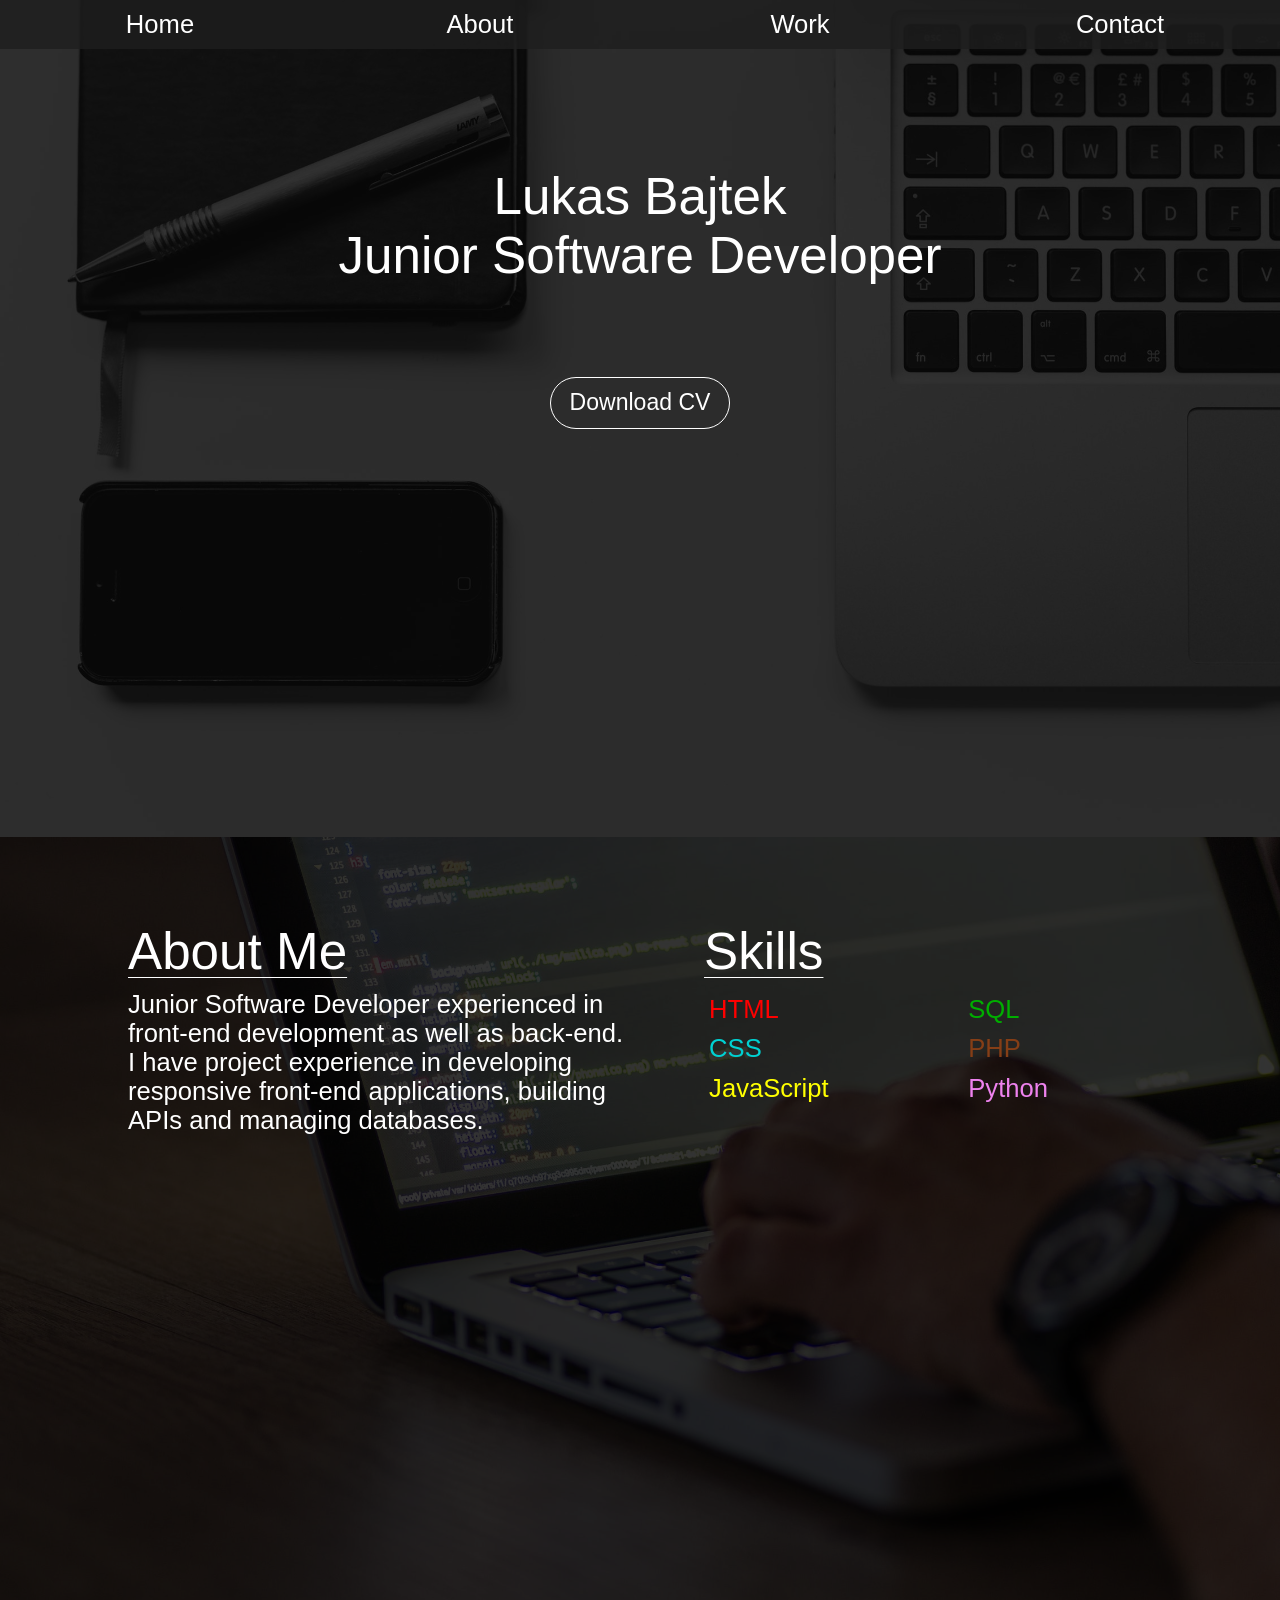
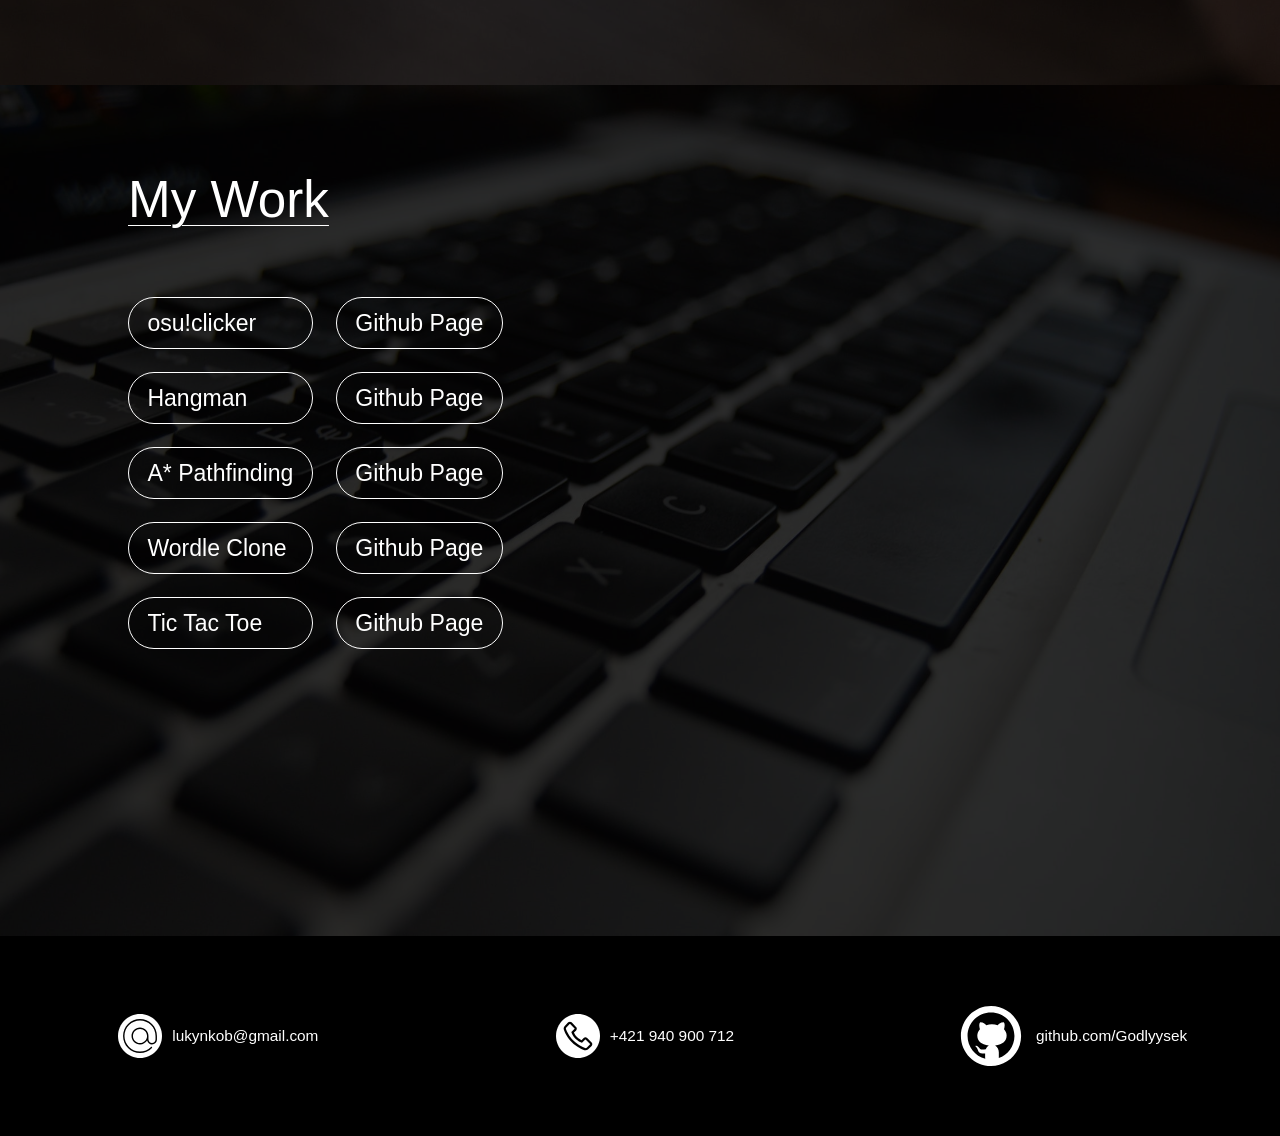
<file: index.html>
<!DOCTYPE html>
<html lang="en">

<head>
    <meta charset="UTF-8">
    <meta http-equiv="X-UA-Compatible" content="IE=edge">
    <meta name="viewport" content="width=device-width, initial-scale=1.0">
    <title>Lukas Bajtek</title>
    <link rel="stylesheet" href="./style.css">
</head>

<body>

    <li class="navbar">
        <a href="#home" class="nav">Home</a>
        <a href="#about" class="nav">About</a>
        <a href="#work" class="nav">Work</a>
        <a href="#contact" class="nav">Contact</a>
    </li>

    <div class="main-title">
        <img src="./images/bg_2.jpg" class="bg-img" id="home">
        <h1 class="title">Lukas Bajtek<br>Junior Software Developer</h1>
        <a href="./files/Bajtek_CV.pdf" download="Bajtek_CV.pdf" class="dl">Download CV</a>
    </div>

    <div class="about-title">
        <img src="./images/bg_3.jpeg" class="bg-img" id="about">
        <div class="about">
            <div class="container">
                <h2>About Me</h2>
                <div class="ab">
                    Junior Software Developer experienced in front-end development as well as back-end.<br>I have project experience in developing responsive front-end applications, building APIs and managing databases.
                </div>
            </div>
            <div class="container">
                <h2>Skills</h2>
                <div class="ab col">
                    <div class="d">
                        <li>
                            <h3 class="skill html">HTML</h3>
                            <h3 class="skill css">CSS</h3>
                            <h3 class="skill js">JavaScript</h3>
                        </li>
                    </div>
                    <div class="d">
                        <li>
                            <h3 class="skill sql">SQL</h3>
                            <h3 class="skill php">PHP</h3>
                            <h3 class="skill python">Python</h3>
                        </li>
                    </div>

                </div>
            </div>

        </div>

    </div>

    <div class="work">
        <img src="./images/bg_4.jpeg" class="bg-img" id="work">
        <div class="work-cols">
            <h2>My Work</h2>
            <div class="row">
                <div class="column">
                    <a href="./pages/osuclicker/osu.html" class="project" target="_blank">osu!clicker</a>
                    <a href="./pages/hangman/index.html" class="project" target="_blank">Hangman</a>
                    <a href="./pages/pathfinding/index.html" class="project" target="_blank">A* Pathfinding</a>
                    <a href="./pages/wordle/index.html" class="project" target="_blank">Wordle Clone</a>
                    <a href="./pages/tictac/index.html" class="project" target="_blank">Tic Tac Toe</a>
                </div>

                <div class="column">
                    <a href="https://github.com/Godlyysek/osu-clicker" class="project" target="_blank">Github Page</a>
                    <a href="https://github.com/Godlyysek/hangman-js" class="project" target="_blank">Github Page</a>
                    <a href="https://github.com/Godlyysek/pathfinding" class="project" target="_blank">Github Page</a>
                    <a href="https://github.com/Godlyysek/wordleClone" class="project" target="_blank">Github Page</a>
                    <a href="https://github.com/Godlyysek/tictactoe" class="project" target="_blank">Github Page</a>
                </div>
            </div>

        </div>
    </div>
    <div class="black" id="contact">
        <div class="contact"><svg xmlns="http://www.w3.org/2000/svg" x="0px" y="0px" width="64" height="64" viewBox="0 0 172 172" style=" fill:#000000;"><g fill="none" fill-rule="nonzero" stroke="none" stroke-width="1" stroke-linecap="butt" stroke-linejoin="miter" stroke-miterlimit="10" stroke-dasharray="" stroke-dashoffset="0" font-family="none" font-weight="none" font-size="none" text-anchor="none" style="mix-blend-mode: normal"><path d="M0,172v-172h172v172z" fill="none"></path><path d="M86,172c-47.49649,0 -86,-38.50351 -86,-86v0c0,-47.49649 38.50351,-86 86,-86v0c47.49649,0 86,38.50351 86,86v0c0,47.49649 -38.50351,86 -86,86z" fill="#ffffff"></path><g fill="#000000"><path d="M86,19.78c-17.65315,0 -34.27989,6.89792 -46.80098,19.41902c-12.5211,12.51558 -19.41902,29.14232 -19.41902,46.80099c0,17.65867 6.89792,34.2854 19.41902,46.80099c12.5211,12.5211 29.14784,19.41901 46.80099,19.41901c17.65315,0 34.27989,-6.89792 46.80099,-19.41901c1.07608,-1.07608 1.07608,-2.82539 0,-3.90146c-1.07608,-1.07608 -2.82539,-1.07608 -3.90146,0c-11.48365,11.47813 -26.71425,17.80214 -42.89952,17.80214c-16.18527,0 -31.41587,-6.32401 -42.89952,-17.80214c-11.47813,-11.47813 -17.80214,-26.70873 -17.80214,-42.89952c0,-16.19079 6.32401,-31.42139 17.80214,-42.89952c11.48365,-11.47813 26.71425,-17.80214 42.89952,-17.80214c16.18527,0 31.41587,6.32401 42.89952,17.80214c11.47813,11.47813 17.80214,26.70873 17.80214,42.89952v13.79583c0,7.60978 -6.18605,13.79583 -13.79583,13.79583c-7.60978,0 -13.79583,-6.18605 -13.79583,-13.79583v-13.79583c0,-18.26016 -14.84983,-33.11 -33.11,-33.11c-18.26016,0 -33.11,14.84983 -33.11,33.11c0,18.26017 14.84983,33.11 33.11,33.11c11.77612,0 22.10644,-6.19709 27.97795,-15.48444c1.78242,8.8183 9.59086,15.48444 18.92788,15.48444c10.65038,0 19.31417,-8.66378 19.31417,-19.31417v-13.79583c0,-17.65867 -6.89792,-34.2854 -19.41901,-46.80098c-12.5211,-12.5211 -29.14784,-19.41902 -46.80099,-19.41902zM86,113.59167c-15.21404,0 -27.59167,-12.37762 -27.59167,-27.59167c0,-15.21404 12.37762,-27.59167 27.59167,-27.59167c15.21404,0 27.59167,12.37762 27.59167,27.59167c0,15.21404 -12.37762,27.59167 -27.59167,27.59167z"></path></g></g></svg>
            <a href='mailto:lukynkob@gmail.com' class="link">lukynkob@gmail.com</a>
        </div>
        <div class="contact">
            <svg xmlns="http://www.w3.org/2000/svg" x="0px" y="0px" width="64" height="64" viewBox="0 0 172 172" style=" fill:#000000;"><g fill="none" fill-rule="nonzero" stroke="none" stroke-width="1" stroke-linecap="butt" stroke-linejoin="miter" stroke-miterlimit="10" stroke-dasharray="" stroke-dashoffset="0" font-family="none" font-weight="none" font-size="none" text-anchor="none" style="mix-blend-mode: normal"><path d="M0,172v-172h172v172z" fill="none"></path><path d="M86,172c-47.49649,0 -86,-38.50351 -86,-86v0c0,-47.49649 38.50351,-86 86,-86v0c47.49649,0 86,38.50351 86,86v0c0,47.49649 -38.50351,86 -86,86z" fill="#ffffff"></path><g fill="#000000"><path d="M54.43021,30.12987c-2.25015,0 -4.46672,0.80603 -6.31386,2.28374l-0.26868,0.13434l-0.13434,0.13434l-13.43375,13.83676l0.13434,0.13434c-4.14767,3.82862 -5.42388,9.55475 -3.62711,14.50845c0.01679,0.03359 -0.01679,0.10076 0,0.13434c3.6439,10.42795 12.96357,30.56178 31.1663,48.76451c18.2699,18.2699 38.67241,27.22014 48.76451,31.1663h0.13434c5.22237,1.74639 10.88134,0.50377 14.91146,-2.95543l13.56809,-13.56809c3.55994,-3.55994 3.55994,-9.73947 0,-13.29941l-17.46388,-17.46388l-0.13434,-0.26868c-3.55994,-3.55994 -9.87381,-3.55994 -13.43375,0l-8.5976,8.5976c-3.10655,-1.4945 -10.51191,-5.32312 -17.59821,-12.09038c-7.03593,-6.71688 -10.62945,-14.44128 -11.95604,-17.46388l8.5976,-8.5976c3.61032,-3.61032 3.67749,-9.62192 -0.13434,-13.16508l0.13434,-0.13434l-0.40301,-0.40301l-17.1952,-17.73255l-0.13434,-0.13434l-0.26868,-0.13434c-1.84714,-1.47771 -4.06371,-2.28374 -6.31386,-2.28374zM54.43021,38.72747c0.31905,0 0.63811,0.15113 0.94036,0.40301l17.1952,17.59821l0.40301,0.40301c-0.03358,-0.03358 0.25188,0.4198 -0.26868,0.94036l-10.747,10.747l-2.01506,1.88073l0.94036,2.68675c0,0 4.93691,13.21545 15.31448,23.10605l0.94036,0.80603c9.99135,9.11816 21.76268,14.10544 21.76268,14.10544l2.68675,1.20904l12.76206,-12.76206c0.73886,-0.73886 0.60452,-0.73886 1.34338,0l17.59821,17.59821c0.73886,0.73886 0.73886,0.47018 0,1.20904l-13.16508,13.16508c-1.98148,1.69601 -4.0805,2.04865 -6.58254,1.20904c-9.73947,-3.82862 -28.66427,-12.14075 -45.54041,-29.0169c-17.01049,-17.01049 -25.89355,-36.30471 -29.15124,-45.67475c-0.6549,-1.74639 -0.18472,-4.33238 1.34338,-5.64218l0.26868,-0.26868l13.03074,-13.29941c0.30226,-0.25188 0.62131,-0.40301 0.94036,-0.40301z"></path></g><path d="" fill="none"></path></g></svg>
            <a href='tel:+421940900712' class="link">+421 940 900 712</a>
        </div>
        <div class="contact"><svg xmlns="http://www.w3.org/2000/svg" x="0px" y="0px" width="90" height="90" viewBox="0 0 172 172" style=" fill:#000000;"><g fill="none" fill-rule="nonzero" stroke="none" stroke-width="1" stroke-linecap="butt" stroke-linejoin="miter" stroke-miterlimit="10" stroke-dasharray="" stroke-dashoffset="0" font-family="none" font-weight="none" font-size="none" text-anchor="none" style="mix-blend-mode: normal"><path d="M0,172v-172h172v172z" fill="none"></path><path d="M86,159.96c-40.84698,0 -73.96,-33.11302 -73.96,-73.96v0c0,-40.84698 33.11302,-73.96 73.96,-73.96h0c40.84698,0 73.96,33.11302 73.96,73.96v0c0,40.84698 -33.11302,73.96 -73.96,73.96z" fill="#ffffff"></path><g fill="#000000"><path d="M86,28.208c-31.82044,0 -57.61964,25.79919 -57.61964,57.61964c0,26.9996 18.59194,49.5913 43.65648,55.84303c-0.26889,-0.77787 -0.44175,-1.68057 -0.44175,-2.79935v-9.84816c-2.3384,0 -6.25653,0 -7.24087,0c-3.94214,0 -7.44734,-1.69498 -9.14712,-4.84485c-1.88704,-3.50039 -2.21355,-8.85422 -6.89035,-12.12893c-1.38767,-1.08997 -0.33131,-2.3336 1.26763,-2.16554c2.95301,0.83548 5.40184,2.86178 7.70663,5.8676c2.29518,3.01063 3.37555,3.69246 7.66341,3.69246c2.07911,0 5.19057,-0.12004 8.11957,-0.581c1.57494,-3.99976 4.29746,-7.68262 7.625,-9.42081c-19.18734,-1.97347 -28.34406,-11.51913 -28.34406,-24.47874c0,-5.5795 2.37681,-10.97654 6.41499,-15.52369c-1.32525,-4.51354 -2.99142,-13.71828 0.50897,-17.22347c8.63334,0 13.85272,5.59871 15.10595,7.11122c4.30227,-1.4741 9.02708,-2.30959 13.99197,-2.30959c4.9745,0 9.71851,0.83548 14.03038,2.31919c1.23882,-1.50291 6.463,-7.12083 15.11555,-7.12083c3.5148,3.51 1.82942,12.75315 0.48977,17.25708c4.01417,4.53755 6.37657,9.92018 6.37657,15.49008c0,12.95001 -9.14232,22.49086 -28.30084,24.47394c5.2722,2.75134 9.11831,10.48197 9.11831,16.30636v13.12767c0,0.49937 -0.11044,0.85949 -0.16806,1.28684c22.45245,-7.86988 38.58115,-29.18915 38.58115,-54.33052c0,-31.82044 -25.79919,-57.61964 -57.61964,-57.61964z"></path></g></g></svg>
            <a href='https://www.github.com/Godlyysek' class="link" target="_blank">github.com/Godlyysek</a>
        </div>
    </div>







    <script src="./main.js"></script>


</body>

</html>
</file>
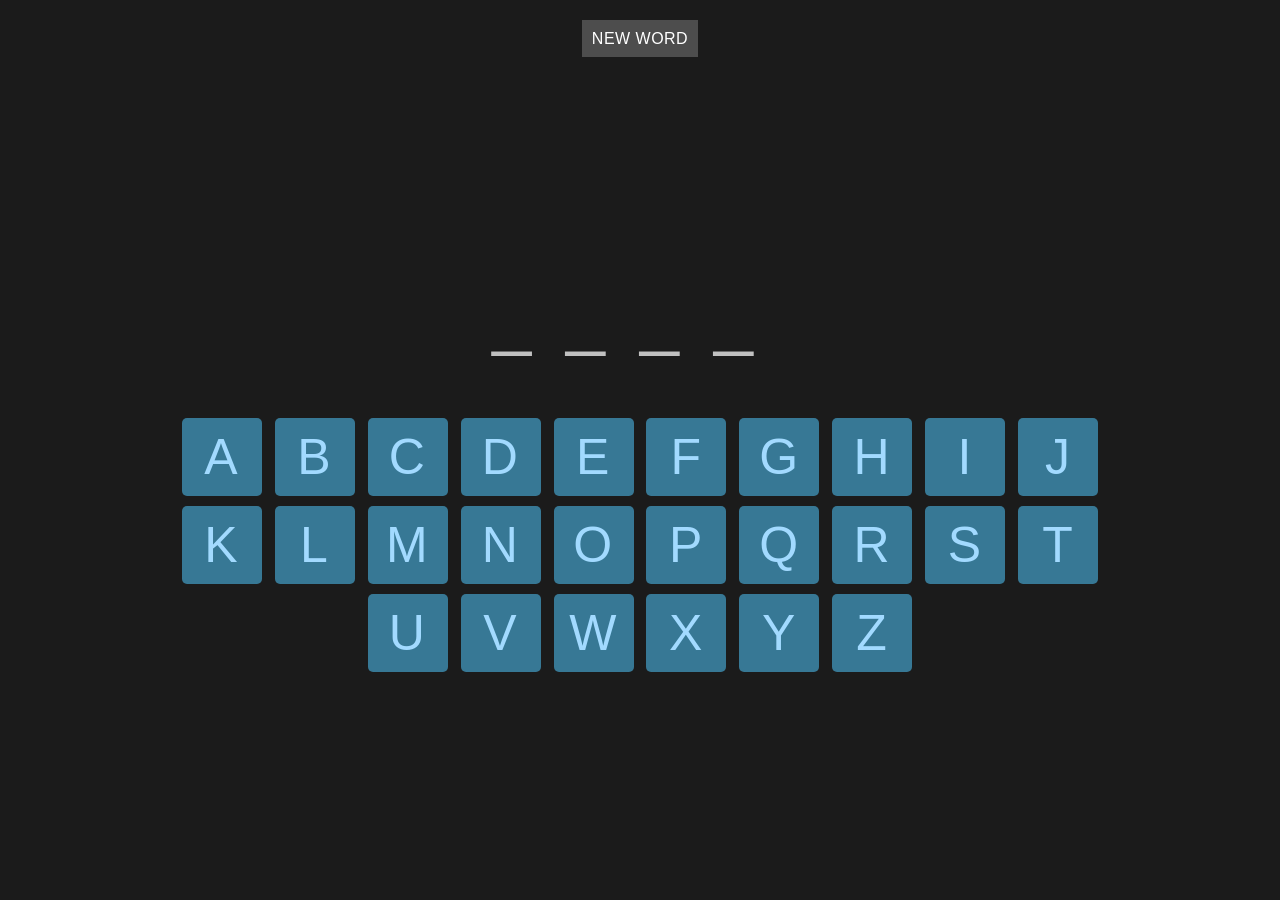
<file: pages/hangman/index.html>
<!DOCTYPE html>
<html lang="en">

<head>
    <meta charset="UTF-8">
    <meta http-equiv="X-UA-Compatible" content="IE=edge">
    <meta name="viewport" content="width=device-width, initial-scale=1.0">
    <link rel="stylesheet" href="./styles.css">
    <title>Hangman</title>
</head>

<body>

    <div class='flex-container'>

        <nav>
            <a href="" id='reset' class='nav'>NEW WORD</a>
        </nav>

        <div class='top-flex'>

            <div class='word-flex'>
                <div class="space">
                    <h1 class="word" id="word"></h1>
                </div>

                <div class="kb">
                    <div class='space'>
                        <button class='letter' onclick="guess('a')" id='a'>A</button>
                        <button class='letter' onclick="guess('b')" id='b'>B</button>
                        <button class='letter' onclick="guess('c')" id='c'>C</button>
                        <button class='letter' onclick="guess('d')" id='d'>D</button>
                        <button class='letter' onclick="guess('e')" id='e'>E</button>
                        <button class='letter' onclick="guess('f')" id='f'>F</button>
                        <button class='letter' onclick="guess('g')" id='g'>G</button>
                        <button class='letter' onclick="guess('h')" id='h'>H</button>
                        <button class='letter' onclick="guess('i')" id='i'>I</button>
                        <button class='letter' onclick="guess('j')" id='j'>J</button>
                        <button class='letter' onclick="guess('k')" id='k'>K</button>
                        <button class='letter' onclick="guess('l')" id='l'>L</button>
                        <button class='letter' onclick="guess('m')" id='m'>M</button>
                        <button class='letter' onclick="guess('n')" id='n'>N</button>
                        <button class='letter' onclick="guess('o')" id='o'>O</button>
                        <button class='letter' onclick="guess('p')" id='p'>P</button>
                        <button class='letter' onclick="guess('q')" id='q'>Q</button>
                        <button class='letter' onclick="guess('r')" id='r'>R</button>
                        <button class='letter' onclick="guess('s')" id='s'>S</button>
                        <button class='letter' onclick="guess('t')" id='t'>T</button>
                        <button class='letter' onclick="guess('u')" id='u'>U</button>
                        <button class='letter' onclick="guess('v')" id='v'>V</button>
                        <button class='letter' onclick="guess('w')" id='w'>W</button>
                        <button class='letter' onclick="guess('x')" id='x'>X</button>
                        <button class='letter' onclick="guess('y')" id='y'>Y</button>
                        <button class='letter' onclick="guess('z')" id='z'>Z</button>

                    </div>
                </div>
            </div>



        </div>


    </div>


    <script src='./main.js'></script>

</body>

</html>
</file>
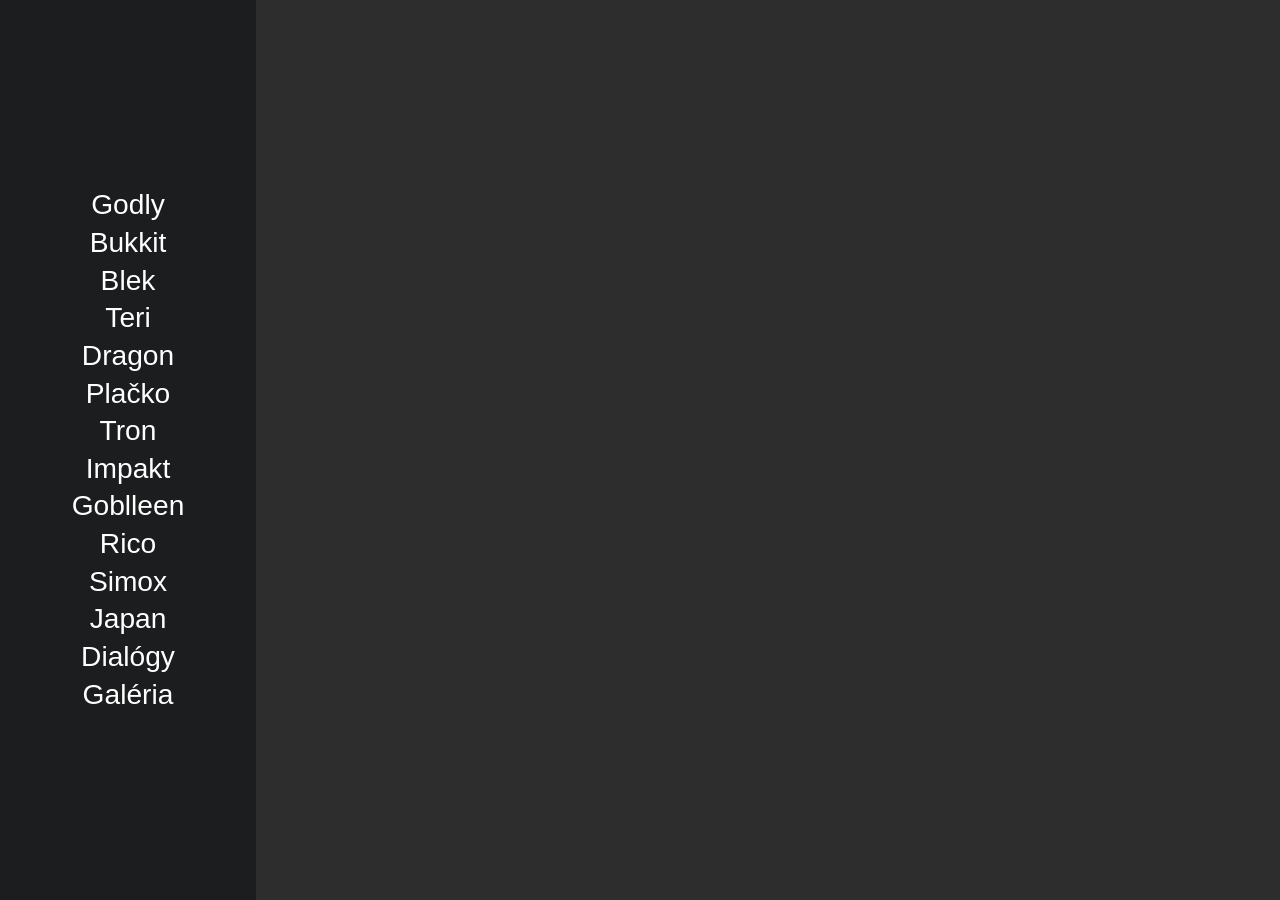
<file: pages/hlasky/index.html>
<!DOCTYPE html>
<html lang="en">

<head>
    <meta charset="UTF-8">
    <meta http-equiv="X-UA-Compatible" content="IE=edge">
    <meta name="viewport" content="width=device-width, initial-scale=1.0">
    <link rel="stylesheet" href="style.css">
    <title>Hlasky</title>
</head>

<body>

    <div class="container">

        <ul class="nav">
            <div class="top">
                <li class="temp1">
                    <a class="temp" id="Godly">Godly</a>
                </li>

                <li class="temp1">
                    <a class="temp" id="Bukkit">Bukkit</a>
                </li>
                <li class="temp1">
                    <a class="temp" id="Blek">Blek</a>
                </li>
                <li class="temp1">
                    <a class="temp" id="Teri">Teri</a>
                </li>
                <li class="temp1">
                    <a class="temp" id="Dragon">Dragon</a>
                </li>
                <li class="temp1">
                    <a class="temp" id="Plačko">Plačko</a>
                </li>
                <li class="temp1">
                    <a class="temp" id="Tron">Tron</a>
                </li>
                <li class="temp1">
                    <a class="temp" id="Impakt">Impakt</a>
                </li>
                <li class="temp1">
                    <a class="temp" id="Goblleen">Goblleen</a>
                </li>
                <li class="temp1">
                    <a class="temp" id="Rico">Rico</a>
                </li>
                <li class="temp1">
                    <a class="temp" id="Simox">Simox</a>
                </li>
                <li class="temp1">
                    <a class="temp" id="Japan">Japan</a>
                </li>
                <li class="temp1">
                    <a class="temp" id="Dialogy">Dialógy</a>
                </li>
                <li class="temp1">
                    <a class="temp" id="Galéria">Galéria</a>
                </li>
            </div>


        </ul>

        <div class="content-top">

            <ul class="content" id="content">

            </ul>

        </div>

    </div>


    <script src="./main.js"></script>

</body>

</html>
</file>
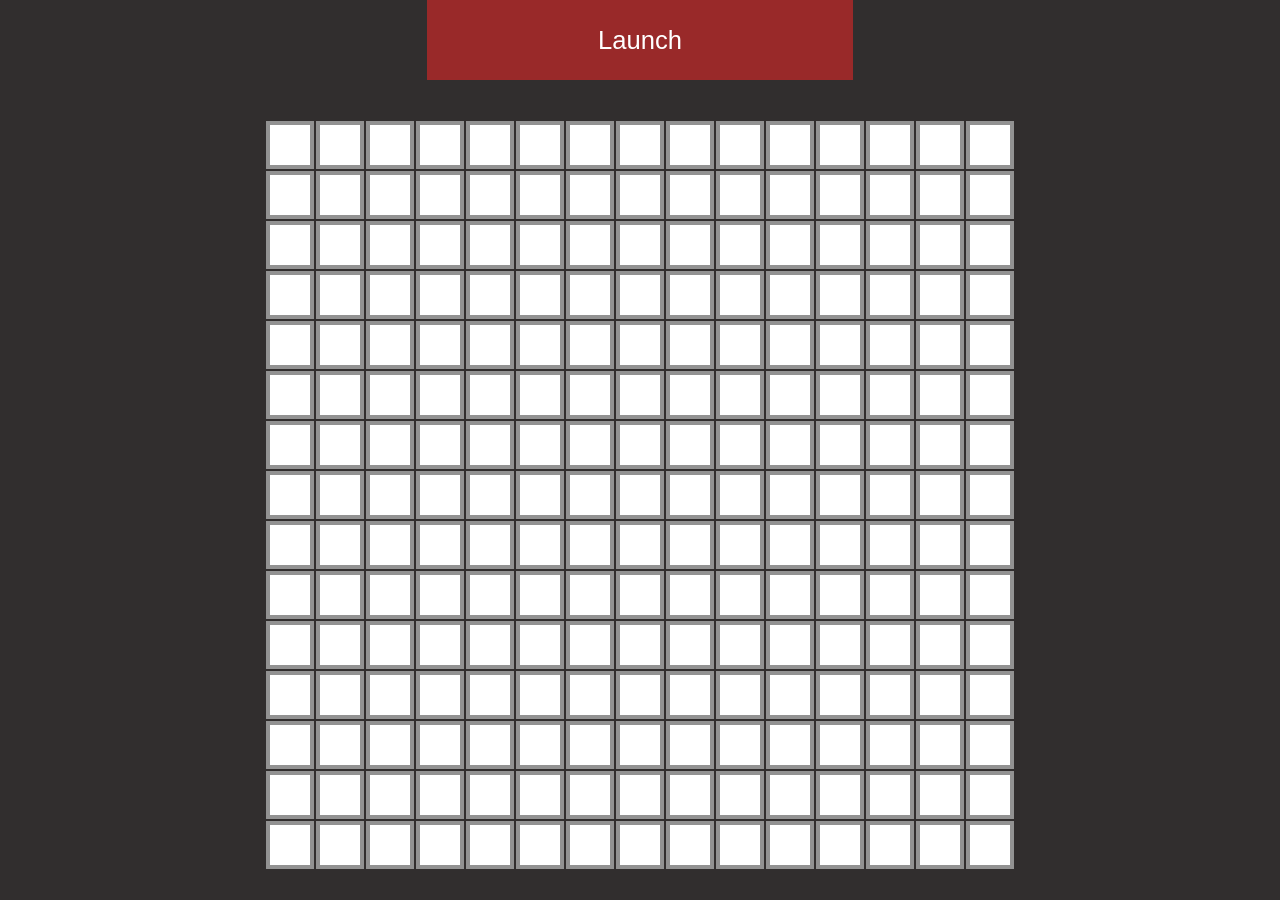
<file: pages/pathfinding/index.html>
<!DOCTYPE html>
<html lang="en">

<head>
    <meta charset="UTF-8">
    <meta http-equiv="X-UA-Compatible" content="IE=edge">
    <meta name="viewport" content="width=device-width, initial-scale=1.0">
    <title>Pathfinding</title>

    <link rel="stylesheet" href="style.css">

</head>

<body>
    <div class="main">

        <div class="header">
            <button class='btn btn-top' id='launch' onclick="startGame()">Launch</button>
        </div>

        <table class="game" id="game">

        </table>


    </div>






    <script src="./index.js"></script>


</body>

</html>
</file>
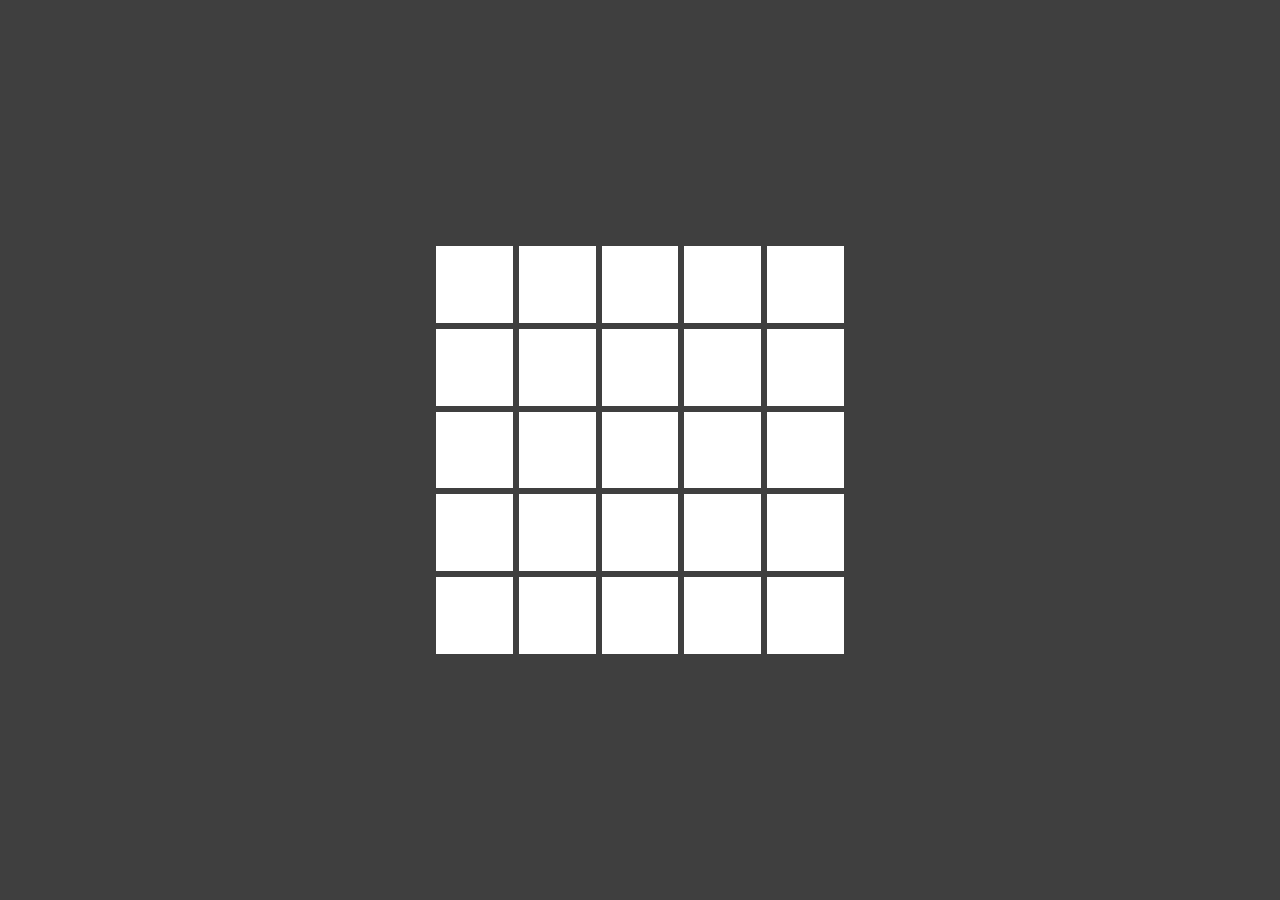
<file: pages/tictac/index.html>
<!DOCTYPE html>
<html lang="en">

<head>
    <meta charset="UTF-8">
    <meta http-equiv="X-UA-Compatible" content="IE=edge">
    <meta name="viewport" content="width=device-width, initial-scale=1.0">
    <title>TicTacToe</title>
    <link rel="stylesheet" href="style.css">
</head>

<body>

    <div class="main">
        <table class="game" id="game">

        </table>

    </div>


    <script src="./main.js"></script>

</body>

</html>
</file>
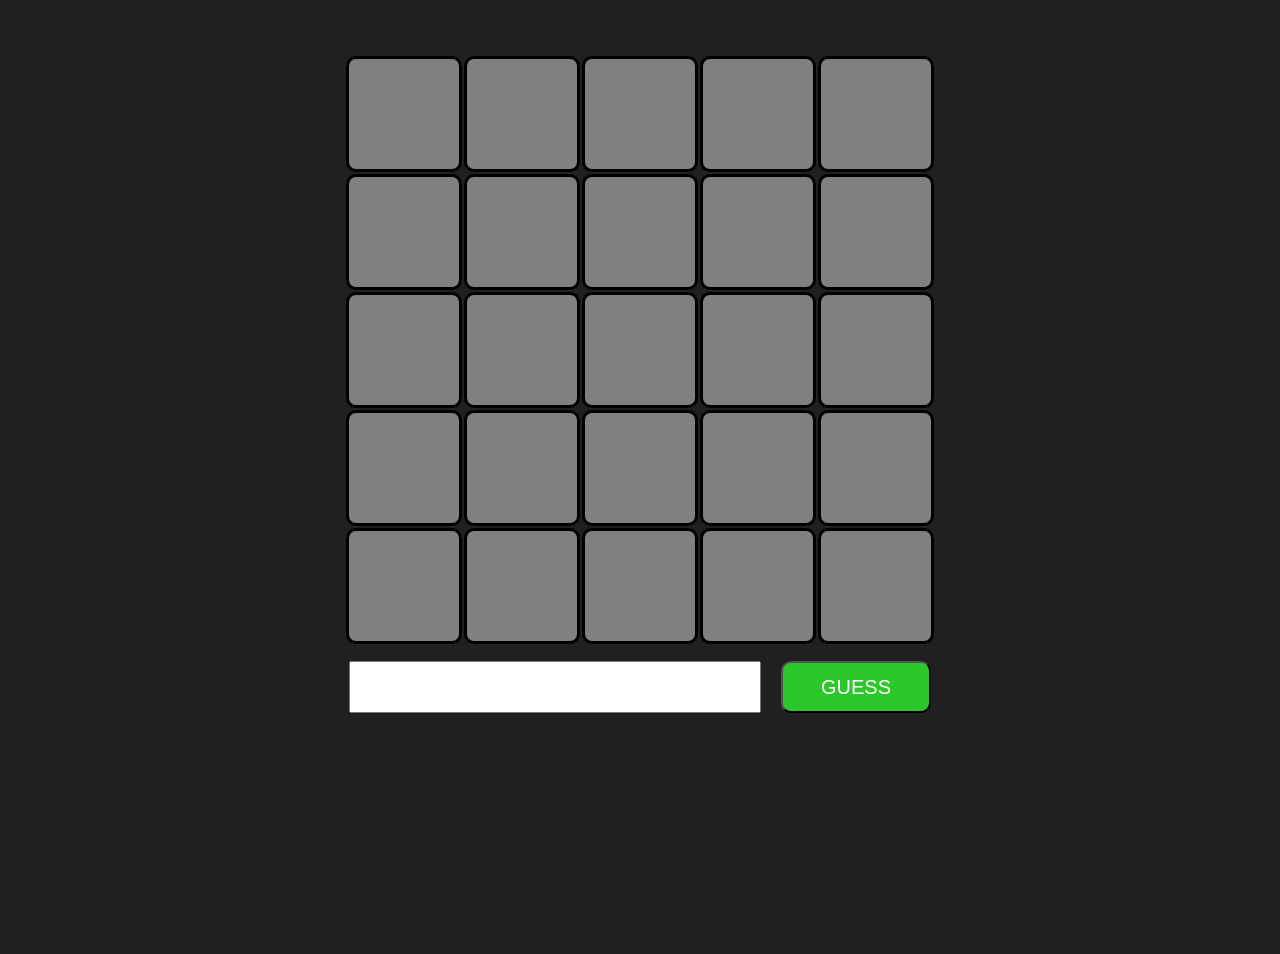
<file: pages/wordle/index.html>
<!DOCTYPE html>
<html lang="en">

<head>
    <meta charset="UTF-8">
    <meta http-equiv="X-UA-Compatible" content="IE=edge">
    <meta name="viewport" content="width=device-width, initial-scale=1.0">
    <link rel="stylesheet" href="style.css">
    <title>Wordle</title>
</head>

<body>

    <div class="main">

        <table class="game" id="game">


        </table>
        <div class="inputDiv">
            <input type="text" class="input" id="input">
            <button class="sb" id='sb' type="submit" onclick="processGuess()">GUESS</button>
        </div>

    </div>


    <script src="./main.js"></script>

</body>

</html>
</file>
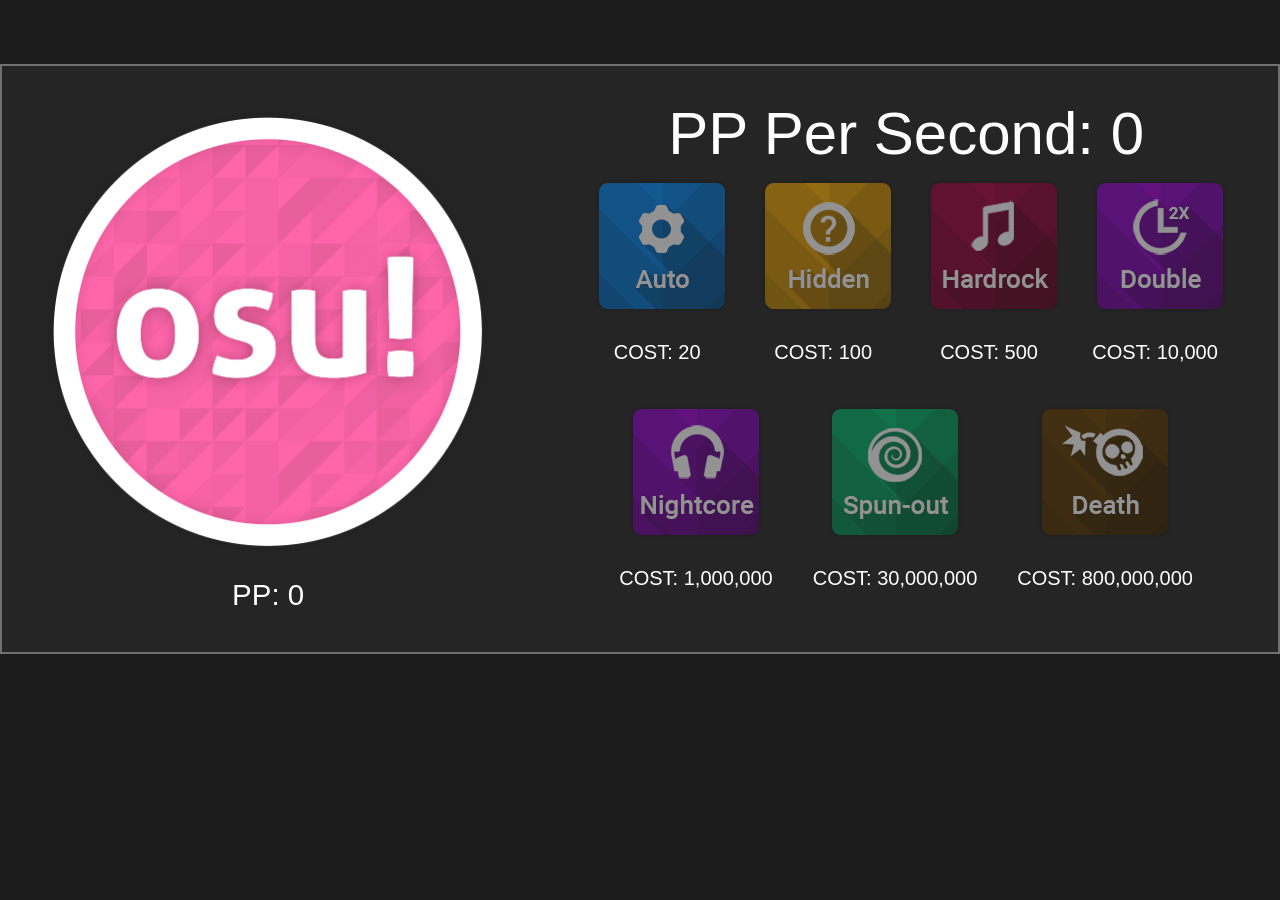
<file: pages/osuclicker/osu.html>
<!DOCTYPE html>
<html lang="en">

<head>
    <meta charset="UTF-8">
    <meta http-equiv="X-UA-Compatible" content="IE=edge">
    <meta name="viewport" content="width=device-width, initial-scale=1.0">
    <link rel="stylesheet" href='osu.css'>
    <link rel="icon" href="./images/osu.png">
    <title class='title'>osu!clicker</title>
</head>

<body>
    <div class='flex-container'>
        <div class='left'>
            <img src='./images/osu.png' onclick="click_btn('./files/key-delete.wav')" class='clicker flex-item'>
            <h2 id='counter' class='flex-item'>PP: 0</h2>
        </div>
        <div class='right'>
            <h1 id='ppsec'>PP Per Second: 0</h1>
            <div class='in-flex'>
                <div class='row'>
                    <div class='mods'>
                        <img src='./images/auto.png' class='mod' id='auto' onclick='buy(0)'>
                        <div class="text" id='cost1'>COST1</div>
                    </div>
                    <div class='mods'>
                        <img src='./images/hd.png' class='mod' id='hd' onclick='buy(1)'>
                        <div class="text" id='cost2'>COST1</div>
                    </div>
                    <div class='mods'>
                        <img src='./images/hr.png' class='mod' id='hr' onclick='buy(2)'>
                        <div class="text" id='cost3'>COST1</div>
                    </div>
                    <div class='mods'>
                        <img src='./images/dt.png' class='mod' id='dt' onclick='buy(3)'>
                        <div class="text" id='cost4'>COST1</div>
                    </div>

                </div>

                <div class='row'>
                    <div class='mods'>
                        <img src='./images/nc.png' class='mod mod2' id='nc' onclick='buy(4)'>
                        <div class="text" id='cost5'>COST1</div>
                    </div>
                    <div class='mods'>
                        <img src='./images/so.png' class='mod mod2' id='so' onclick='buy(5)'>
                        <div class="text" id='cost6'>COST1</div>
                    </div>
                    <div class='mods'>
                        <img src='./images/sd.png' class='mod mod2' id='sd' onclick='buy(6)'>
                        <div class="text" id='cost7'>COST1</div>
                    </div>

                </div>


            </div>

        </div>


    </div>

    <p id='time'></p>


    <script src='osu.js'></script>
</body>

</html>
</file>
<file: style.css>
* {
    font-family: 'Segoe UI', Tahoma, Geneva, Verdana, sans-serif;
    margin: 0;
    padding: 0;
    scroll-behavior: smooth;
    box-sizing: border-box;
    font-size: 10px
}

.bg-img {
    width: 100%;
    filter: brightness(20%);
    display: block;
}

.main-title {
    position: relative;
    display: flex;
    flex-direction: column;
    align-items: center;
}

.title {
    position: absolute;
    top: 5vh;
    font-weight: 200;
    color: white;
    text-align: center;
    font-size: 4vw;
    top: 20%;
}

.dl {
    position: absolute;
    padding: 0.8em;
    padding-top: 0.5em;
    padding-bottom: 0.5em;
    top: 45%;
    border: 1px solid white;
    border-radius: 500px;
    font-size: 1.8vw;
    text-decoration: none;
    color: white;
    background-color: transparent;
    font-weight: 200;
}

.dl:hover {
    background-color: rgba(139, 139, 139, 0.25);
}

.navbar {
    display: flex;
    flex-direction: row;
    position: fixed;
    top: 0;
    width: 100%;
    z-index: 1;
}

.nav {
    width: 25%;
    background-color: rgba(31, 31, 31, 0.8);
    text-align: center;
    text-decoration: none;
    font-size: 2vw;
    font-weight: 200;
    color: white;
    padding: 0.4em;
}

.nav:hover {
    background-color: rgba(56, 56, 56, 0.8);
}

.about-title {
    position: relative;
    display: flex;
    flex-direction: column;
    align-items: center;
}

.about {
    position: absolute;
    top: 10%;
    left: 10%;
    display: flex;
    flex-direction: row;
}

h2 {
    font-size: 4vw;
    color: white;
    font-weight: 200;
    text-decoration: underline;
    text-decoration-thickness: 1px;
    text-underline-offset: 8px;
}

.skills {
    display: flex;
    flex-direction: row;
    align-items: center;
}

.ab {
    width: 90%;
    font-size: 2vw;
    color: white;
    font-weight: 200;
    margin-top: 1vh;
}

.container {
    width: 50%;
}

li {
    list-style-type: none;
}

h3 {
    font-size: 2vw;
    font-weight: 400;
}

.skill {
    padding: 0.2em;
}

.html {
    color: red;
}

.css {
    color: rgb(0, 209, 209);
}

.js {
    color: yellow;
}

.sql {
    color: rgb(0, 175, 0);
}

.php {
    color: rgb(133, 62, 22);
}

.python {
    color: violet;
}

img {
    display: block;
    line-height: 0;
}

.col {
    display: flex;
    flex-direction: row;
}

.d {
    width: 50%;
}

.work {
    position: relative;
    display: flex;
    flex-direction: row;
    align-items: center;
}

.work-cols {
    display: flex;
    flex-direction: column;
    position: absolute;
    top: 10%;
    left: 10%;
}

.row {
    display: flex;
    flex-direction: row;
}

.column {
    height: 100%;
    margin-top: 5vh;
    display: flex;
    flex-direction: column;
}

.project {
    margin-right: 1em;
    margin-top: 1em;
    padding: 0.8em;
    padding-top: 0.5em;
    padding-bottom: 0.5em;
    border: 1px solid white;
    border-radius: 500px;
    font-size: 1.8vw;
    text-decoration: none;
    color: white;
    background-color: transparent;
    font-weight: 200;
}

.project:hover {
    background-color: rgba(139, 139, 139, 0.25);
}

.black {
    width: 100%;
    height: 200px;
    background-color: black;
    display: flex;
    flex-direction: row;
    align-items: center;
    justify-content: space-around;
    color: white;
}

.contact {
    display: flex;
    flex-direction: row;
    justify-content: center;
    align-items: center;
    width: 33%;
    font-size: 1.2vw;
}

svg {
    padding: 10px;
}

.link {
    font-size: 1.2vw;
    color: white;
    text-decoration: none;
}
</file>
<file: pages/hangman/styles.css>
* {
    font-family: 'Lucida Sans', 'Lucida Sans Regular', 'Lucida Grande', 'Lucida Sans Unicode', Geneva, Verdana, sans-serif;
    margin: 0;
    padding: 0;
    letter-spacing: 0.03em;
    color: black;
}

html {
    background-color: rgb(27, 27, 27);
}

.flex-container {
    display: flex;
    flex-direction: column;
    justify-content: center;
}

.top-flex {
    display: flex;
    flex-direction: row;
    justify-content: space-around;
    align-items: center;
    margin-top: 100px;
}

.word-flex {
    display: flex;
    flex-direction: column;
    align-items: center;
}

nav {
    text-align: center;
    margin: 30px;
}

.nav {
    margin: 10px;
    padding: 10px;
}

a {
    background-color: rgb(77, 77, 77);
    text-decoration: none;
    color: white;
}

a:hover {
    background-color: rgb(48, 98, 121);
}

.letter {
    background-color: rgb(55, 120, 149);
    color: rgb(162, 218, 255);
    padding: 10px;
    font-size: 50px;
    width: 80px;
    border: transparent;
    border-radius: 5px;
    margin-bottom: 10px;
    margin-left: 4px;
    margin-right: 4px;
}

.letter:hover {
    cursor: pointer;
    background-color: rgb(48, 98, 121);
}

.kb {
    display: flex;
    flex-direction: column;
    align-items: center;
    justify-content: center;
    max-width: 1000px;
    text-align: center;
}

.space-bottom {
    margin-bottom: 30px;
}

.word {
    font-size: 70px;
    letter-spacing: 0.5em;
    color: rgb(192, 192, 192);
    margin-bottom: 60px;
    margin-top: 100px;
    font-weight: 200;
}
</file>
<file: pages/hlasky/style.css>
* {
    padding: 0;
    margin: 0;
    font-family: 'Segoe UI', Tahoma, Geneva, Verdana, sans-serif;
    font-weight: 10;
}

.container {
    display: flex;
    flex-direction: row;
    background-color: rgb(45, 45, 45);
    height: 100vh;
}

.nav {
    width: 20%;
    height: 100%;
    list-style-type: none;
    font-size: 2.2vw;
    display: flex;
    flex-direction: column;
    justify-content: space-around;
    background-color: rgb(27, 29, 30);
}

a {
    text-decoration: none;
    color: white;
    width: 100%;
}

.temp1:hover {
    background-color: rgb(47, 47, 47);
    cursor: pointer;
}

.temp1 {
    text-align: center;
    padding: 0.1em;
}

.content-top {
    width: 60%;
    margin: 1%;
    margin-left: 4%;
    display: flex;
    flex-direction: column;
}

.content {
    color: white;
    font-size: 1vw;
    padding: 0.5vh;
}
</file>
<file: pages/pathfinding/style.css>
* {
    margin: 0;
    padding: 0;
    font-family: 'Trebuchet MS', 'Lucida Sans Unicode', 'Lucida Grande', 'Lucida Sans', Arial, sans-serif;
    font-weight: 100;
}

html {
    background-color: rgb(49, 46, 46);
}

h1 {
    color: white;
}

.main {
    display: flex;
    flex-direction: column;
    justify-content: flex-start;
    align-items: center;
    height: 100vh;
}

.header {
    width: 100%;
    display: flex;
    flex-direction: row;
    justify-content: space-around;
}

.btn {
    background-color: rgb(153, 41, 41);
    border: none;
    color: white;
    padding: 1em;
    font-size: 2vw;
}

.btn:hover {
    background-color: rgb(114, 29, 29);
}

.btn-top {
    width: 33.33%;
}

.btn:active {
    background-color: rgb(146, 66, 66);
}

.square {
    border: 4px solid rgb(146, 146, 146);
    width: 40px;
    height: 40px;
    background-color: white;
    text-align: center;
}

.temp:hover {
    background-color: rgb(67, 255, 34);
}

.game {
    margin-top: 3%;
}

.after:hover {
    background-color: red;
}

.end {
    background-color: red;
    border: 1px solid rgb(146, 146, 146);
}

.start-square {
    border: 1px solid rgb(146, 146, 146);
    width: 40px;
    height: 40px;
    background-color: rgb(67, 255, 34);
    text-align: center;
}
</file>
<file: pages/tictac/style.css>
* {
    padding: 0;
    margin: 0;
    font-family: 'Segoe UI', Tahoma, Geneva, Verdana, sans-serif;
}

html {
    background-color: rgb(63, 63, 63);
}

.main {
    top: 10%;
    width: 100%;
    height: 100vh;
    display: flex;
    flex-direction: row;
    justify-content: center;
    align-items: center;
}

.square {
    border: 2px solid rgb(63, 63, 63);
    background-color: white;
    width: 6vw;
    height: 6vw;
    text-align: center;
    font-size: 3vw;
    font-weight: 350;
}
</file>
<file: pages/wordle/style.css>
* {
    padding: 0;
    margin: 0;
}

html {
    background-color: rgb(32, 32, 32);
    font-family: 'Gill Sans', 'Gill Sans MT', Calibri, 'Trebuchet MS', sans-serif;
}

.main {
    display: flex;
    flex-direction: column;
    width: 100%;
    height: 100vh;
    align-items: center;
    padding-top: 6vh;
}

.square {
    width: 110px;
    height: 110px;
    text-align: center;
    background-color: grey;
    color: white;
    border: 3px solid black;
    font-size: 75px;
    font-weight: 100;
    border-radius: 10px;
}

.inputDiv {
    width: 600px;
    text-align: center;
    display: flex;
    flex-direction: row;
    align-items: center;
    justify-content: center;
    margin-top: 15px;
}

.input {
    width: 400px;
    height: 40px;
    font-size: 40px;
    padding: 0.1em;
}

input:focus {
    outline-width: 0;
}

.sb {
    background-color: rgb(43, 199, 43);
    color: white;
    height: 100%;
    width: 150px;
    border-radius: 10px;
    font-size: 20px;
    margin-left: 20px;
}

.sb:hover {
    background-color: rgb(40, 163, 40);
}
</file>
<file: pages/osuclicker/osu.css>
* {
    padding: 0;
    margin: 0;
    font-family: 'Segoe UI', Tahoma, Geneva, Verdana, sans-serif;
    font-weight: 200;
}

html {
    background-color: rgb(27, 27, 27);
}

div {
    display: block;
    font-size: 30px;
}

.clicker {
    width: 500px;
    height: auto;
}

.flex-container {
    margin: 10px;
    position: relative;
    margin: 0;
    display: flex;
    flex-direction: row;
    justify-content: space-around;
    align-items: center;
    background-color: rgb(37, 37, 37);
    border: 2px solid rgb(112, 112, 112);
    max-width: 100%;
    margin-top: 5%;
}

.left {
    margin: 30px;
    display: flex;
    flex-direction: column;
    flex-shrink: 1;
    align-items: center;
    justify-content: center;
}

.right {
    margin: 30px;
    display: flex;
    flex-direction: column;
    justify-content: center;
    align-items: center;
    flex-shrink: 1;
}

.clicker:active {
    transform: translateY(3px);
}

h2 {
    font-size: 2.3vw;
    color: white;
    padding: 10px;
    text-align: center;
    font-weight: 350;
}

.flex-item {
    flex-shrink: 2;
}

h1 {
    display: block;
    color: white;
}

.title {
    font-weight: 200;
    color: white;
}

img {
    max-width: 100%;
}

@media screen and (max-width: 600px) {
    .flex-container {
        flex-direction: column;
    }
    h2 {
        font-size: 35px;
    }
    .title {
        font-size: 20px;
    }
    h1 {
        font-size: 30px;
        padding: 10px;
    }
}

.in-flex {
    display: flex;
    flex-direction: column;
    align-content: space-between;
}

.mod:active {
    transform: translateY(3px);
}

.btn {
    padding: 10px;
    margin: 20px;
    background-color: rgb(143, 143, 143);
    color: white;
    font-size: 20px;
    border-radius: 10%;
}

.mod {
    flex-shrink: 2;
    margin-left: 20px;
    margin-right: 20px;
}

#text {
    opacity: 0;
    transition: 1s;
}

#text.fade-in {
    opacity: 1;
    transition: 1s;
}

#text.hide {
    display: none;
}

.cost {
    display: inline-block;
}

.text {
    padding: 20px;
    color: white;
    font-weight: 350;
    font-size: 20px;
    -webkit-touch-callout: none;
    -webkit-user-select: none;
    -khtml-user-select: none;
    -moz-user-select: none;
    -ms-user-select: none;
    user-select: none;
}

.mods {
    text-align: center;
}

.row {
    display: flex;
    flex-direction: row;
    justify-content: center;
    align-items: center;
    margin: 10px;
}

.mod2 {
    flex-shrink: 3;
}

p {
    font-size: 40px;
    color: white;
    font-weight: 200;
    padding: 20px;
}
</file>
